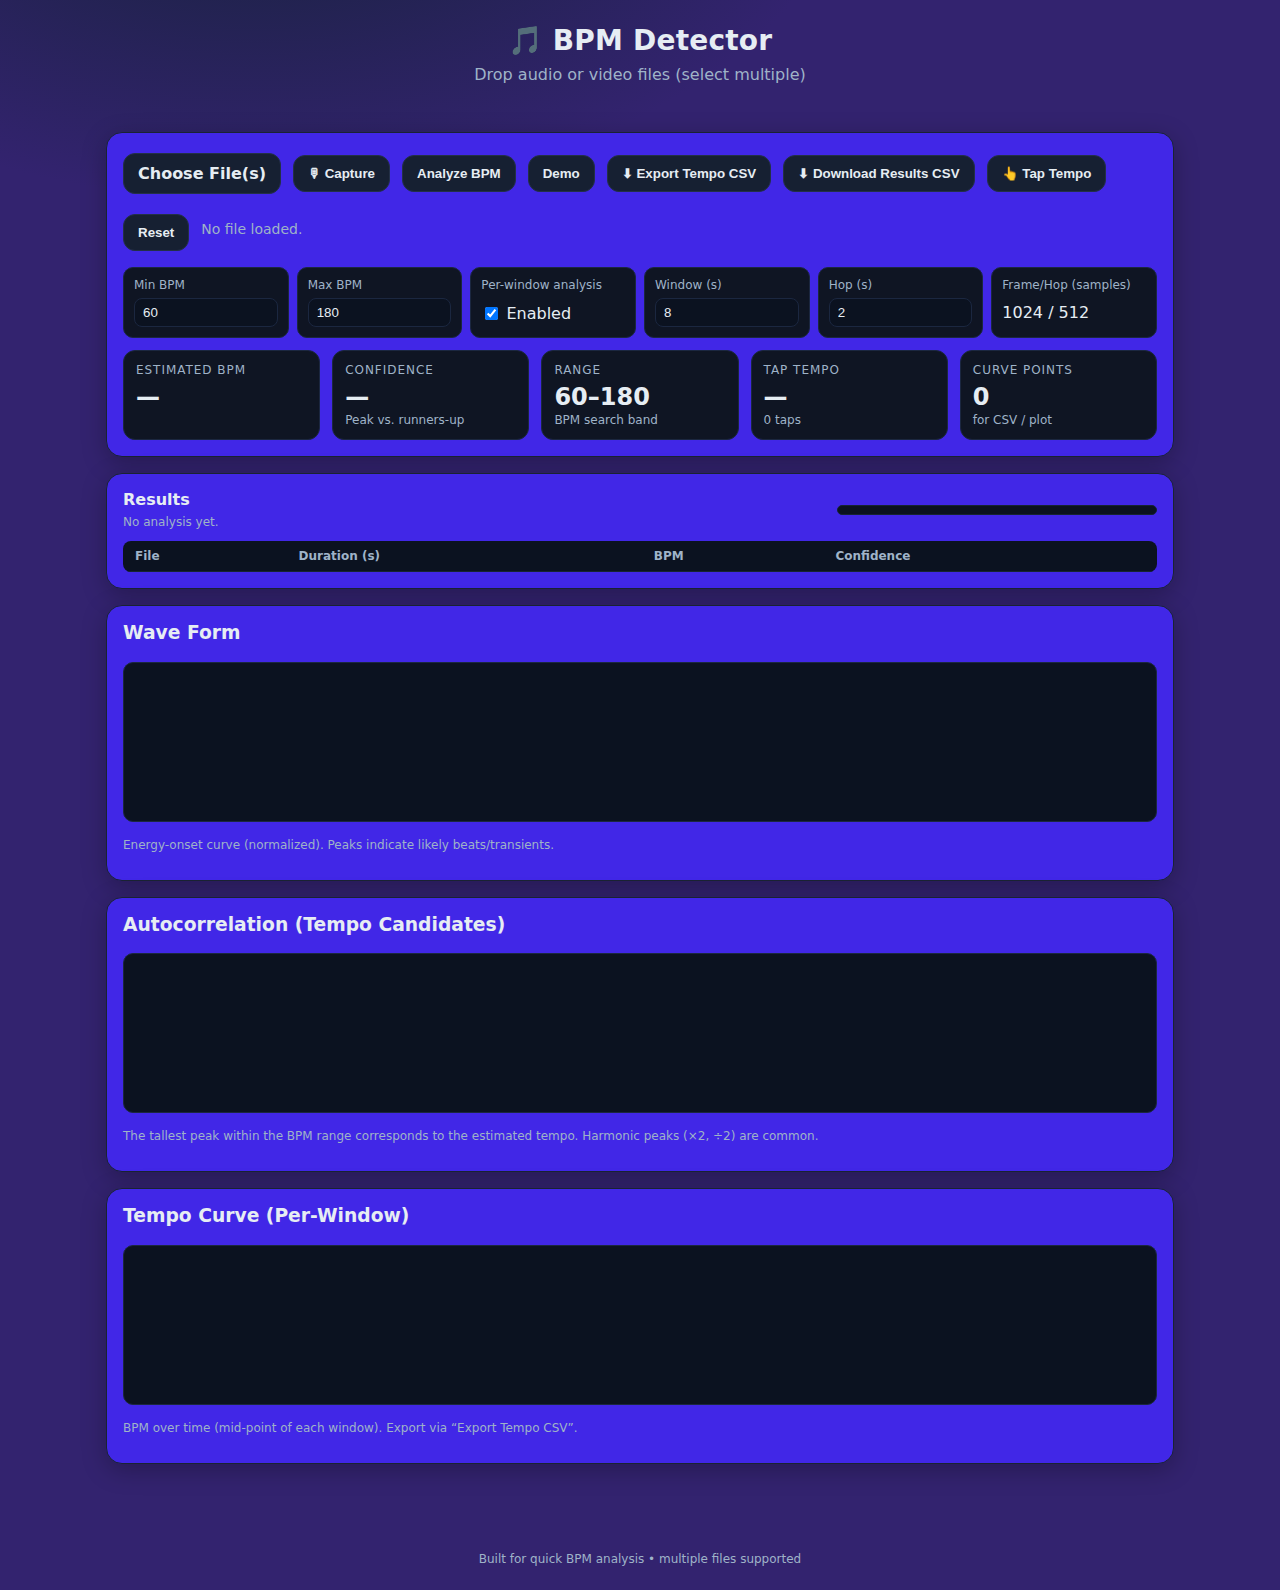
<file: index.html>
<!DOCTYPE html>
<html lang="en">
  <head>
    <meta charset="utf-8" />
    <meta name="viewport" content="width=device-width, initial-scale=1" />
    <title>BPM Detector</title>
    <link rel="stylesheet" href="./index.css" />
    <style></style>
  </head>
  <body>
    <header>
      <h1>🎵 BPM Detector</h1>
      <p class="lead">Drop audio or video files (select multiple)</p>
    </header>

    <main>
      <section class="card">
        <div class="row">
          <label class="btn">
            <input
              id="fileInput"
              multiple
              type="file"
              accept="audio/*, video/*"
            />
            Choose File(s)
          </label>
          <button class="btn" id="micBtn">🎙 Capture</button>
          <button class="btn" id="analyzeBtn" disabled>Analyze BPM</button>
          <button class="btn" id="demoBtn">Demo</button>
          <button class="btn" id="exportCsvBtn" disabled>
            ⬇ Export Tempo CSV
          </button>
          <button class="btn" id="downloadResultsBtn" disabled>
            ⬇ Download Results CSV
          </button>
          <button class="btn" id="tapBtn">👆 Tap Tempo</button>
          <button class="btn" id="tapResetBtn">Reset</button>
          <span class="status" id="status">No file loaded.</span>
        </div>

        <div class="controls">
          <div class="ctrl">
            <label for="minBPM">Min BPM</label>
            <input id="minBPM" type="number" value="60" min="30" max="300" />
          </div>
          <div class="ctrl">
            <label for="maxBPM">Max BPM</label>
            <input id="maxBPM" type="number" value="180" min="40" max="400" />
          </div>
          <div class="ctrl">
            <label>Per-window analysis</label>
            <div>
              <input id="perWindow" type="checkbox" checked />
              <span>Enabled</span>
            </div>
          </div>
          <div class="ctrl">
            <label for="winSecs">Window (s)</label>
            <input
              id="winSecs"
              type="number"
              step="1"
              value="8"
              min="2"
              max="60"
            />
          </div>
          <div class="ctrl">
            <label for="hopSecs">Hop (s)</label>
            <input
              id="hopSecs"
              type="number"
              step="1"
              value="2"
              min="1"
              max="30"
            />
          </div>
          <div class="ctrl">
            <label>Frame/Hop (samples)</label>
            <div id="frameInfo">1024 / 512</div>
          </div>
        </div>

        <div class="metrics" id="metrics" hidden>
          <div class="metric">
            <div class="label">Estimated BPM</div>
            <div class="value" id="bpmValue">—</div>
            <div class="sub" id="bpmNote"></div>
          </div>
          <div class="metric">
            <div class="label">Confidence</div>
            <div class="value" id="confValue">—</div>
            <div class="sub">Peak vs. runners-up</div>
          </div>
          <div class="metric">
            <div class="label">Range</div>
            <div class="value" id="rangeValue">60–180</div>
            <div class="sub">BPM search band</div>
          </div>
          <div class="metric">
            <div class="label">Tap Tempo</div>
            <div class="value" id="tapValue">—</div>
            <div class="sub" id="tapCount">0 taps</div>
          </div>
          <div class="metric">
            <div class="label">Curve Points</div>
            <div class="value" id="curvePts">0</div>
            <div class="sub">for CSV / plot</div>
          </div>
        </div>
      </section>

      <!-- ===== RESULTS TABLE (A1) ===== -->
      <section class="card" id="resultsCard">
        <div class="results-header">
          <div style="display: flex; flex-direction: column; gap: 6px">
            <div style="font-weight: 700">Results</div>
            <div class="small" id="progressText">No analysis yet.</div>
          </div>
          <div style="width: 320px">
            <div class="progress" aria-hidden="true">
              <div class="fill" id="progressFill"></div>
            </div>
          </div>
        </div>

        <table class="results" id="resultsTable" aria-live="polite">
          <thead>
            <tr>
              <th>File</th>
              <th>Duration (s)</th>
              <th>BPM</th>
              <th>Confidence</th>
            </tr>
          </thead>
          <tbody></tbody>
        </table>
      </section>
      <!-- ================================ -->

      <section class="card">
        <h3 style="margin-top: 0">Wave Form</h3>
        <canvas id="envCanvas" width="1400" height="200"></canvas>
        <p class="small">
          Energy-onset curve (normalized). Peaks indicate likely
          beats/transients.
        </p>
      </section>

      <section class="card">
        <h3 style="margin-top: 0">Autocorrelation (Tempo Candidates)</h3>
        <canvas id="acfCanvas" width="1400" height="200"></canvas>
        <p class="small">
          The tallest peak within the BPM range corresponds to the estimated
          tempo. Harmonic peaks (×2, ÷2) are common.
        </p>
      </section>

      <section class="card">
        <h3 style="margin-top: 0">Tempo Curve (Per-Window)</h3>
        <canvas id="tempoCanvas" width="1400" height="200"></canvas>
        <p class="small">
          BPM over time (mid-point of each window). Export via “Export Tempo
          CSV”.
        </p>
      </section>
    </main>

    <footer>Built for quick BPM analysis • multiple files supported</footer>

    <script src="./index.js"></script>
  </body>
</html>
</file>
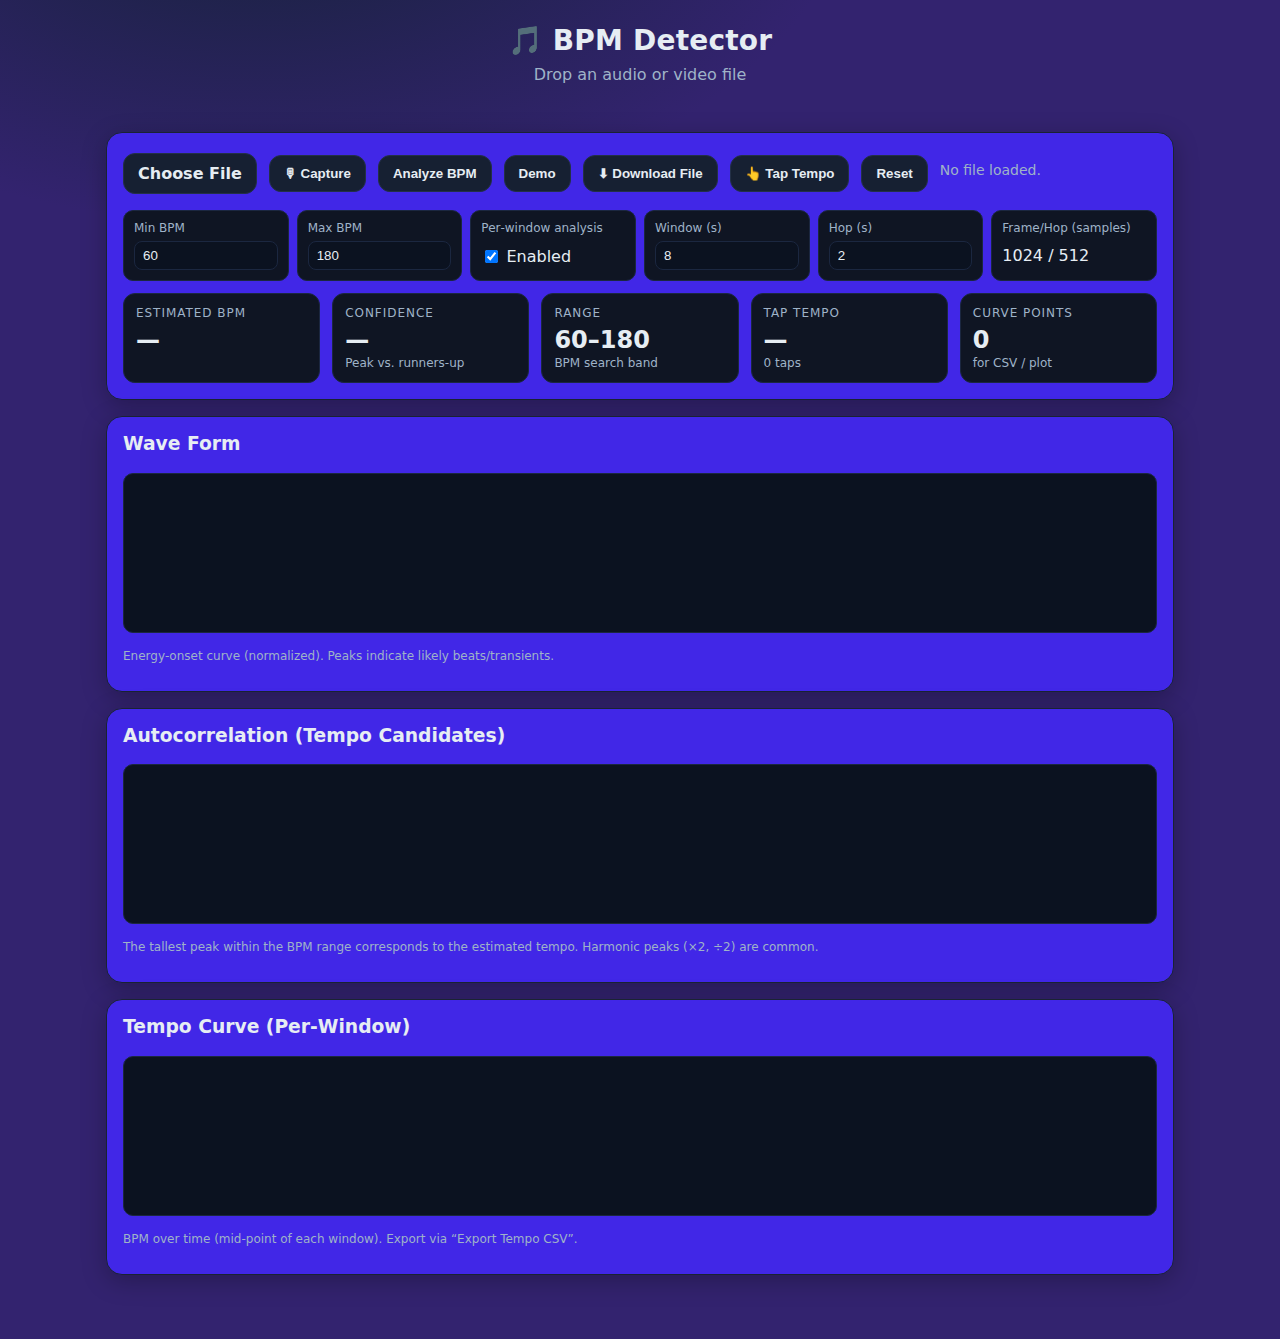
<file: bpm.html>
<!DOCTYPE html>
<html lang="en">
  <head>
    <meta charset="utf-8" />
    <meta name="viewport" content="width=device-width, initial-scale=1" />
    <title>BPM Detector</title>
    <link rel="stylesheet" href="./bpm.css" />
    <style></style>
  </head>
  <body>
    <header>
      <h1>🎵 BPM Detector</h1>
      <p class="lead">Drop an audio or video file</p>
    </header>

    <main>
      <section class="card">
        <div class="row">
          <label class="btn">
            <input id="fileInput" type="file" accept="audio/*, video/*" />
            Choose File
          </label>
          <button class="btn" id="micBtn">🎙 Capture</button>
          <button class="btn" id="analyzeBtn" disabled>Analyze BPM</button>
          <button class="btn" id="demoBtn">Demo</button>
          <button class="btn" id="exportCsvBtn" disabled>
            ⬇ Download File
          </button>
          <button class="btn" id="tapBtn">👆 Tap Tempo</button>
          <button class="btn" id="tapResetBtn">Reset</button>
          <span class="status" id="status">No file loaded.</span>
        </div>

        <div class="controls">
          <div class="ctrl">
            <label for="minBPM">Min BPM</label>
            <input id="minBPM" type="number" value="60" min="30" max="300" />
          </div>
          <div class="ctrl">
            <label for="maxBPM">Max BPM</label>
            <input id="maxBPM" type="number" value="180" min="40" max="400" />
          </div>
          <div class="ctrl">
            <label>Per‑window analysis</label>
            <div>
              <input id="perWindow" type="checkbox" checked />
              <span>Enabled</span>
            </div>
          </div>
          <div class="ctrl">
            <label for="winSecs">Window (s)</label>
            <input
              id="winSecs"
              type="number"
              step="1"
              value="8"
              min="2"
              max="60"
            />
          </div>
          <div class="ctrl">
            <label for="hopSecs">Hop (s)</label>
            <input
              id="hopSecs"
              type="number"
              step="1"
              value="2"
              min="1"
              max="30"
            />
          </div>
          <div class="ctrl">
            <label>Frame/Hop (samples)</label>
            <div id="frameInfo">1024 / 512</div>
          </div>
        </div>

        <div class="metrics" id="metrics" hidden>
          <div class="metric">
            <div class="label">Estimated BPM</div>
            <div class="value" id="bpmValue">—</div>
            <div class="sub" id="bpmNote"></div>
          </div>
          <div class="metric">
            <div class="label">Confidence</div>
            <div class="value" id="confValue">—</div>
            <div class="sub">Peak vs. runners‑up</div>
          </div>
          <div class="metric">
            <div class="label">Range</div>
            <div class="value" id="rangeValue">60–180</div>
            <div class="sub">BPM search band</div>
          </div>
          <div class="metric">
            <div class="label">Tap Tempo</div>
            <div class="value" id="tapValue">—</div>
            <div class="sub" id="tapCount">0 taps</div>
          </div>
          <div class="metric">
            <div class="label">Curve Points</div>
            <div class="value" id="curvePts">0</div>
            <div class="sub">for CSV / plot</div>
          </div>
        </div>
      </section>

      <section class="card">
        <h3 style="margin-top: 0">Wave Form</h3>
        <canvas id="envCanvas" width="1400" height="200"></canvas>
        <p class="small">
          Energy‑onset curve (normalized). Peaks indicate likely
          beats/transients.
        </p>
      </section>

      <section class="card">
        <h3 style="margin-top: 0">Autocorrelation (Tempo Candidates)</h3>
        <canvas id="acfCanvas" width="1400" height="200"></canvas>
        <p class="small">
          The tallest peak within the BPM range corresponds to the estimated
          tempo. Harmonic peaks (×2, ÷2) are common.
        </p>
      </section>

      <section class="card">
        <h3 style="margin-top: 0">Tempo Curve (Per‑Window)</h3>
        <canvas id="tempoCanvas" width="1400" height="200"></canvas>
        <p class="small">
          BPM over time (mid‑point of each window). Export via “Export Tempo
          CSV”.
        </p>
      </section>
    </main>

    <script src="./bpm.js">
      "use strict";
    </script>
  </body>
</html>
</file>
<file: index.css>
:root {
        --bg: #33236f;
        --fg: #e6edf3;
        --muted: #9fb3c8;
        --accent: #6ecbff;
        --card: #4127e7;
        --ok: #7bd88f;
        --warn: #ffd166;
        --progress-bg: #0b1220;
        --progress-fill: #6ecbff;
      }
      * {
        box-sizing: border-box;
      }
      body {
        margin: 0;
        font-family: system-ui, -apple-system, Segoe UI, Roboto, Helvetica,
          Arial, sans-serif;
        color: var(--fg);
        background: radial-gradient(
          1000px 600px at 20% -10%,
          #152238 0%,
          var(--bg) 60%
        );
      }
      header {
        padding: 24px;
        text-align: center;
      }
      h1 {
        margin: 0 0 8px;
        font-size: 28px;
        letter-spacing: 0.2px;
      }
      p.lead {
        margin: 0;
        color: var(--muted);
      }
      .signUp-padding {
        padding: 20px;
      }
      .signUp-container {
        background: var(--card);
        padding: 20px;
        flex-direction: column;
        height: 100vh;
        display: flex;
        justify-content: center;
        align-items: center;
        border-radius: 12px;
        box-shadow: 0 6px 24px rgba(0, 0, 0, 0.25);
      }
      #first_Name {
        padding: 10px;
        margin: 10px;
        border-radius: 8px;
        width: 300px;
      }
      #email_name {
        padding: 10px;
        margin: 10px;
        border-radius: 8px;
        width: 300px;
        margin-left: 40px;
      }
      #my_Password {
        padding: 10px;
        margin: 10px;
        border-radius: 8px;
        width: 300px;
      }
      .btn {
        background: var(--accent);
        color: #000;
        border: none;
        border-radius: 12px;
        padding: 10px 20px;
        cursor: pointer;
        font-weight: 600;
        margin-top: 10px;
      }
      main {
        max-width: 1100px;
        margin: 24px auto 64px;
        padding: 0 16px;
        display: grid;
        grid-template-columns: 1fr;
        gap: 16px;
      }
      .card {
        background: var(--card);
        border: 1px solid #1a2333;
        border-radius: 16px;
        padding: 16px;
        box-shadow: 0 6px 24px rgba(0, 0, 0, 0.25);
      }
      .row {
        display: flex;
        flex-wrap: wrap;
        gap: 12px;
        align-items: center;
      }
      .row > * {
        margin: 4px 0;
      }
      label.btn,
      button.btn {
        display: inline-flex;
        align-items: center;
        gap: 8px;
        background: #162032;
        color: var(--fg);
        border: 1px solid #233047;
        border-radius: 12px;
        padding: 10px 14px;
        cursor: pointer;
        transition: transform 0.05s ease, background 0.2s;
      }
      button.btn:hover,
      label.btn:hover {
        background: #1b2740;
      }
      button.btn:active {
        transform: translateY(1px);
      }
      input[type="file"] {
        display: none;
      }
      .status {
        min-height: 24px;
        color: var(--muted);
        font-size: 14px;
      }
      .controls {
        display: grid;
        grid-template-columns: repeat(6, minmax(0, 1fr));
        gap: 8px;
        margin-top: 12px;
      }
      .ctrl {
        background: #0f1523;
        border: 1px solid #1b2740;
        border-radius: 10px;
        padding: 10px;
        display: grid;
        gap: 6px;
      }
      .ctrl label {
        font-size: 12px;
        color: var(--muted);
      }
      .ctrl input[type="number"] {
        width: 100%;
        background: #0b1220;
        color: var(--fg);
        border: 1px solid #1b2740;
        border-radius: 8px;
        padding: 6px 8px;
      }
      .ctrl input[type="checkbox"] {
        transform: translateY(1px);
      }
      .metrics {
        display: grid;
        grid-template-columns: repeat(5, minmax(0, 1fr));
        gap: 12px;
        margin-top: 12px;
      }
      .metric {
        background: #0f1523;
        border: 1px solid #1b2740;
        border-radius: 12px;
        padding: 12px;
      }
      .metric .label {
        color: var(--muted);
        font-size: 12px;
        text-transform: uppercase;
        letter-spacing: 0.08em;
      }
      .metric .value {
        font-size: 24px;
        font-weight: 700;
        margin-top: 6px;
      }
      .metric .sub {
        font-size: 12px;
        color: var(--muted);
        margin-top: 2px;
      }
      canvas {
        width: 100%;
        height: 160px;
        background: #0b1220;
        border: 1px solid #1b2740;
        border-radius: 10px;
      }
      .small {
        font-size: 12px;
        color: var(--muted);
      }
      footer {
        text-align: center;
        color: var(--muted);
        padding: 24px;
        font-size: 12px;
      }

      /* Results table + progress */
      .results-header {
        display: flex;
        align-items: center;
        justify-content: space-between;
        gap: 12px;
        margin-bottom: 8px;
      }
      .progress {
        width: 100%;
        height: 10px;
        background: var(--progress-bg);
        border-radius: 8px;
        overflow: hidden;
        border: 1px solid #162432;
      }
      .progress .fill {
        height: 100%;
        width: 0%;
        background: linear-gradient(90deg, var(--progress-fill), #7bd88f);
        transition: width 220ms linear;
      }
      table.results {
        width: 100%;
        border-collapse: collapse;
        margin-top: 12px;
        background: #0b1220;
        border-radius: 8px;
        overflow: hidden;
      }
      table.results thead th {
        text-align: left;
        padding: 8px 12px;
        font-size: 12px;
        color: var(--muted);
        border-bottom: 1px solid #162432;
      }
      table.results tbody td {
        padding: 10px 12px;
        border-bottom: 1px solid #101426;
        font-size: 14px;
      }
      table.results tbody tr:last-child td {
        border-bottom: none;
      }

      @media (max-width: 900px) {
        .controls {
          grid-template-columns: repeat(3, minmax(0, 1fr));
        }
        .metrics {
          grid-template-columns: repeat(2, minmax(0, 1fr));
        }
      }
</file>
<file: bpm.css>
:root {
  --bg: #33236f;
  --fg: #e6edf3;
  --muted: #9fb3c8;
  --accent: #6ecbff;
  --card: #4127e7;
  --ok: #7bd88f;
  --warn: #ffd166;
}
* {
  box-sizing: border-box;
}
body {
  margin: 0;
  font-family: system-ui, -apple-system, Segoe UI, Roboto, Helvetica, Arial,
    sans-serif;
  color: var(--fg);
  background: radial-gradient(
    1000px 600px at 20% -10%,
    #152238 0%,
    var(--bg) 60%
  );
}
header {
  padding: 24px;
  text-align: center;
}
h1 {
  margin: 0 0 8px;
  font-size: 28px;
  letter-spacing: 0.2px;
}
p.lead {
  margin: 0;
  color: var(--muted);
}
.signUp-padding{
  padding: 20px;
}
.signUp-container {
  background: var(--card);
  padding: 20px;
  flex-direction: column;
   height: 100vh;
  display: flex;
  justify-content: center;
  align-items: center;
  border-radius: 12px;
  box-shadow: 0 6px 24px rgba(0, 0, 0, 0.25);
}
#first_Name {
  padding: 10px;
  margin: 10px;
  border-radius: 8px;
  width: 300px;
}
#email_name {
  padding: 10px;
  margin: 10px;
  border-radius: 8px;
  width: 300px;
  margin-left: 40px;
}
#my_Password {
  padding: 10px;
  margin: 10px;
  border-radius: 8px;
  width: 300px;
}
.btn {
  background: var(--accent);
  color: #000;
  border: none;
  border-radius: 12px;
  padding: 10px 20px;
  cursor: pointer;
  font-weight: 600;
  margin-top: 10px;
}
main {
  max-width: 1100px;
  margin: 24px auto 64px;
  padding: 0 16px;
  display: grid;
  grid-template-columns: 1fr;
  gap: 16px;
}
.card {
  background: var(--card);
  border: 1px solid #1a2333;
  border-radius: 16px;
  padding: 16px;
  box-shadow: 0 6px 24px rgba(0, 0, 0, 0.25);
}
.row {
  display: flex;
  flex-wrap: wrap;
  gap: 12px;
  align-items: center;
}
.row > * {
  margin: 4px 0;
}
label.btn,
button.btn {
  display: inline-flex;
  align-items: center;
  gap: 8px;
  background: #162032;
  color: var(--fg);
  border: 1px solid #233047;
  border-radius: 12px;
  padding: 10px 14px;
  cursor: pointer;
  transition: transform 0.05s ease, background 0.2s;
}
button.btn:hover,
label.btn:hover {
  background: #1b2740;
}
button.btn:active {
  transform: translateY(1px);
}
input[type="file"] {
  display: none;
}
.status {
  min-height: 24px;
  color: var(--muted);
  font-size: 14px;
}
.controls {
  display: grid;
  grid-template-columns: repeat(6, minmax(0, 1fr));
  gap: 8px;
  margin-top: 12px;
}
.ctrl {
  background: #0f1523;
  border: 1px solid #1b2740;
  border-radius: 10px;
  padding: 10px;
  display: grid;
  gap: 6px;
}
.ctrl label {
  font-size: 12px;
  color: var(--muted);
}
.ctrl input[type="number"] {
  width: 100%;
  background: #0b1220;
  color: var(--fg);
  border: 1px solid #1b2740;
  border-radius: 8px;
  padding: 6px 8px;
}
.ctrl input[type="checkbox"] {
  transform: translateY(1px);
}
.metrics {
  display: grid;
  grid-template-columns: repeat(5, minmax(0, 1fr));
  gap: 12px;
  margin-top: 12px;
}
.metric {
  background: #0f1523;
  border: 1px solid #1b2740;
  border-radius: 12px;
  padding: 12px;
}
.metric .label {
  color: var(--muted);
  font-size: 12px;
  text-transform: uppercase;
  letter-spacing: 0.08em;
}
.metric .value {
  font-size: 24px;
  font-weight: 700;
  margin-top: 6px;
}
.metric .sub {
  font-size: 12px;
  color: var(--muted);
  margin-top: 2px;
}
canvas {
  width: 100%;
  height: 160px;
  background: #0b1220;
  border: 1px solid #1b2740;
  border-radius: 10px;
}
.small {
  font-size: 12px;
  color: var(--muted);
}
footer {
  text-align: center;
  color: var(--muted);
  padding: 24px;
  font-size: 12px;
}
@media (max-width: 900px) {
  .controls {
    grid-template-columns: repeat(3, minmax(0, 1fr));
  }
  .metrics {
    grid-template-columns: repeat(2, minmax(0, 1fr));
  }
}
</file>
